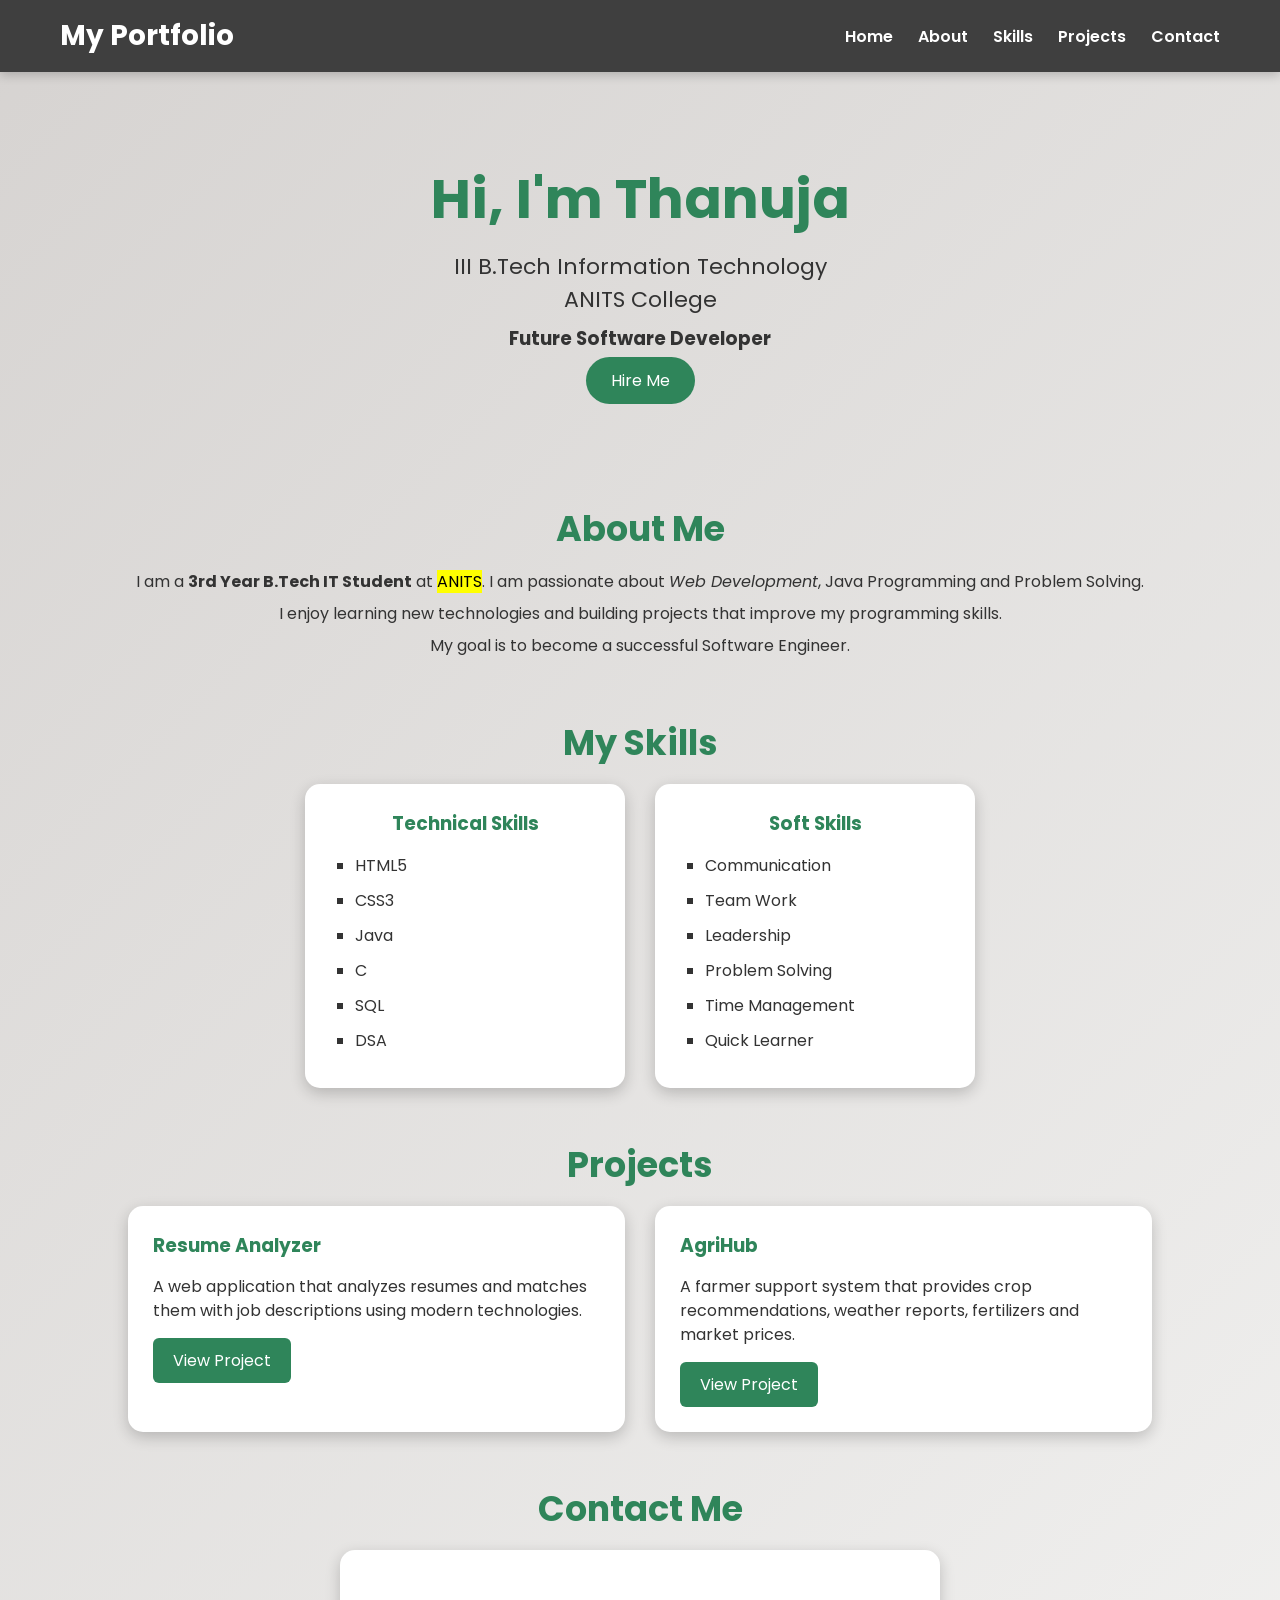
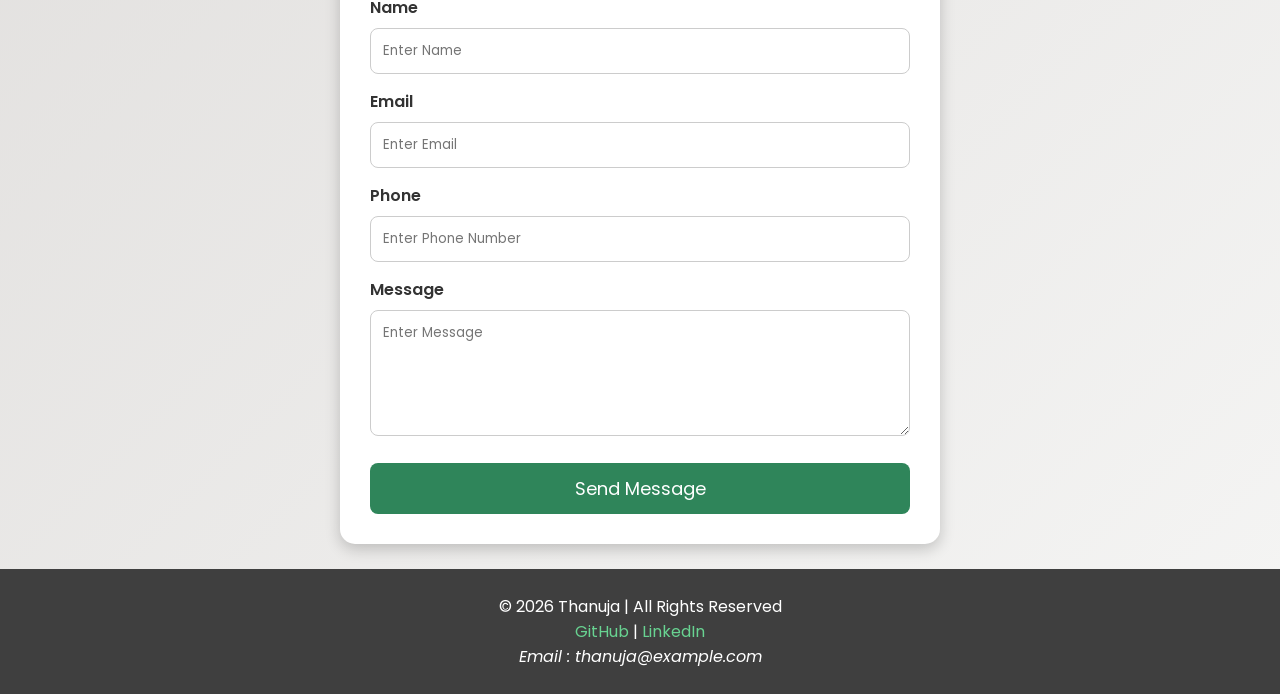
<file: index.html>
<!DOCTYPE html>
<html lang="en">
<head>
<meta charset="UTF-8">
<meta name="viewport" content="width=device-width,initial-scale=1.0">
<title>My Portfolio | Thanuja</title>
<link rel="stylesheet" href="styles.css">
<link href="https://fonts.googleapis.com/css2?family=Poppins:wght@300;400;600;700&display=swap" rel="stylesheet">
</head>
<body>
<nav>
<div class="logo">My Portfolio</div>
<ul>
<li><a href="#home">Home</a></li>
<li><a href="#about">About</a></li>
<li><a href="#skills">Skills</a></li>
<li><a href="#projects">Projects</a></li>
<li><a href="#contact">Contact</a></li>
</ul>
</nav>
<section id="home" class="hero">
<div class="hero-text">
<h1>Hi, I'm Thanuja</h1>
<p>III B.Tech Information Technology<br>ANITS College</p>
<h3>Future Software Developer</h3>
<a href="#contact" class="btn">Hire Me</a>
</div>
</section>
<section id="about">
<h2>About Me</h2>
<p>I am a <strong>3rd Year B.Tech IT Student</strong> at <mark>ANITS</mark>. I am passionate about <em>Web Development</em>, Java Programming and Problem Solving.</p>
<p>I enjoy learning new technologies and building projects that improve my programming skills.</p>
<p>My goal is to become a successful Software Engineer.</p>
</section>
<section id="skills">
<h2>My Skills</h2>
<div class="skills-container">
<div class="box">
<h3>Technical Skills</h3>
<ul>
<li>HTML5</li>
<li>CSS3</li>
<li>Java</li>
<li>C</li>
<li>SQL</li>
<li>DSA</li>
</ul>
</div>
<div class="box">
<h3>Soft Skills</h3>
<ul>
<li>Communication</li>
<li>Team Work</li>
<li>Leadership</li>
<li>Problem Solving</li>
<li>Time Management</li>
<li>Quick Learner</li>
</ul>
</div>
</div>
</section>
<section id="projects">
<h2>Projects</h2>
<div class="project-container">
<div class="card">
<h3>Resume Analyzer</h3>
<p>A web application that analyzes resumes and matches them with job descriptions using modern technologies.</p>
<a href="#">View Project</a>
</div>
<div class="card">
<h3>AgriHub</h3>
<p>A farmer support system that provides crop recommendations, weather reports, fertilizers and market prices.</p>
<a href="#">View Project</a>
</div>
</div>
</section>
<section id="contact">
<h2>Contact Me</h2>
<form>
<label>Name</label>
<input type="text" placeholder="Enter Name" required>
<label>Email</label>
<input type="email" placeholder="Enter Email" required>
<label>Phone</label>
<input type="tel" placeholder="Enter Phone Number">
<label>Message</label>
<textarea rows="5" placeholder="Enter Message"></textarea>
<button type="submit">Send Message</button>
</form>
</section>
<footer>
<p>© 2026 Thanuja | All Rights Reserved</p>
<p>
<a href="https://github.com/" target="_blank">GitHub</a> |
<a href="https://www.linkedin.com/" target="_blank">LinkedIn</a>
</p>
<address>Email : thanuja@example.com</address>
</footer>
</body>
</html>
</file>
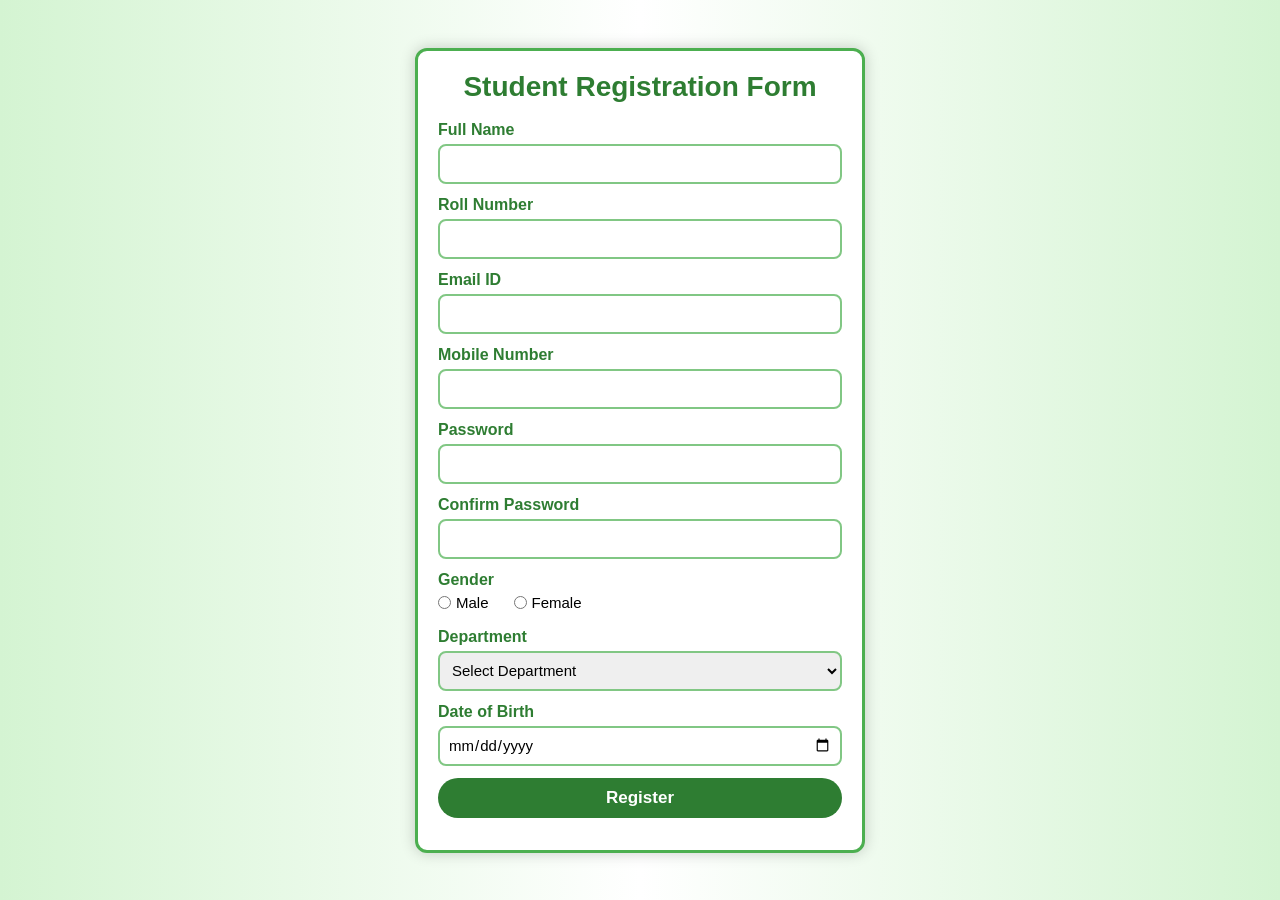
<file: Task3/task3.html>
<!DOCTYPE html>
<html lang="en">
<head>
<meta charset="UTF-8">
<meta name="viewport" content="width=device-width, initial-scale=1.0">
<title>Student Registration Form</title>

<style>

*{
    margin:0;
    padding:0;
    box-sizing:border-box;
    font-family:Arial, sans-serif;
}

body{
    background:linear-gradient(to right,#d4f4d2,#ffffff,#d4f4d2);
    display:flex;
    justify-content:center;
    align-items:center;
    min-height:100vh;
    padding:20px;
}

.container{
    width:450px;
    background:#fff;
    padding:20px;
    border:3px solid #4CAF50;
    border-radius:12px;
    box-shadow:0 0 15px rgba(0,0,0,0.2);
}

h2{
    text-align:center;
    color:#2e7d32;
    margin-bottom:18px;
    font-size:28px;
}

.form-group{
    margin-bottom:12px;
}

label{
    display:block;
    margin-bottom:5px;
    font-size:16px;
    font-weight:bold;
    color:#2e7d32;
}

input,
select{
    width:100%;
    height:40px;
    padding:8px;
    border:2px solid #81c784;
    border-radius:8px;
    font-size:15px;
}

input:focus,
select:focus{
    outline:none;
    border-color:#2e7d32;
}

.gender{
    display:flex;
    gap:25px;
    margin-top:5px;
}

.gender label{
    display:flex;
    align-items:center;
    gap:5px;
    color:black;
    font-weight:normal;
    font-size:15px;
}

.gender input{
    width:auto;
    height:auto;
}

button{
    width:100%;
    padding:10px;
    background:#2e7d32;
    color:white;
    border:none;
    border-radius:25px;
    font-size:17px;
    font-weight:bold;
    cursor:pointer;
}

button:hover{
    background:#1b5e20;
}

.error{
    color:red;
    font-size:13px;
    margin-top:3px;
}

.success{
    color:green;
    text-align:center;
    font-size:16px;
    font-weight:bold;
    margin-top:12px;
}

@media(max-width:500px){

.container{
    width:100%;
}

.gender{
    flex-direction:column;
    gap:10px;
}

}

</style>

</head>

<body>

<div class="container">

<h2>Student Registration Form</h2>

<form id="regForm">

<div class="form-group">
<label>Full Name</label>
<input type="text" id="name">
<div class="error" id="nameError"></div>
</div>

<div class="form-group">
<label>Roll Number</label>
<input type="text" id="roll">
<div class="error" id="rollError"></div>
</div>

<div class="form-group">
<label>Email ID</label>
<input type="email" id="email">
<div class="error" id="emailError"></div>
</div>

<div class="form-group">
<label>Mobile Number</label>
<input type="text" id="mobile">
<div class="error" id="mobileError"></div>
</div>

<div class="form-group">
<label>Password</label>
<input type="password" id="password">
<div class="error" id="passwordError"></div>
</div>

<div class="form-group">
<label>Confirm Password</label>
<input type="password" id="confirmPassword">
<div class="error" id="confirmPasswordError"></div>
</div>

<div class="form-group">
<label>Gender</label>

<div class="gender">

<label>
<input type="radio" name="gender" value="Male">
Male
</label>

<label>
<input type="radio" name="gender" value="Female">
Female
</label>

</div>

<div class="error" id="genderError"></div>

</div>

<div class="form-group">
<label>Department</label>

<select id="department">
<option value="">Select Department</option>
<option>CSE</option>
<option>IT</option>
<option>ECE</option>
<option>EEE</option>
<option>MECH</option>
<option>CIVIL</option>
</select>

<div class="error" id="departmentError"></div>

</div>

<div class="form-group">
<label>Date of Birth</label>
<input type="date" id="dob">
<div class="error" id="dobError"></div>
</div>

<button type="submit">Register</button>

<div class="success" id="successMsg"></div>

</form>

</div>

<script>

document.getElementById("regForm").addEventListener("submit",function(e){

e.preventDefault();

document.querySelectorAll(".error").forEach(function(item){
item.innerHTML="";
});

document.getElementById("successMsg").innerHTML="";

let valid=true;

let name=document.getElementById("name").value.trim();
let roll=document.getElementById("roll").value.trim();
let email=document.getElementById("email").value.trim();
let mobile=document.getElementById("mobile").value.trim();
let password=document.getElementById("password").value;
let confirm=document.getElementById("confirmPassword").value;
let department=document.getElementById("department").value;
let dob=document.getElementById("dob").value;

let gender=document.querySelector('input[name="gender"]:checked');

if(name===""){
document.getElementById("nameError").innerHTML="Full Name is required";
valid=false;
}

let rollPattern=/^[A-Za-z0-9]+$/;

if(!rollPattern.test(roll)){
document.getElementById("rollError").innerHTML="Roll Number must contain only letters and numbers";
valid=false;
}

let emailPattern=/^[^\s@]+@[^\s@]+\.[^\s@]+$/;

if(!emailPattern.test(email)){
document.getElementById("emailError").innerHTML="Enter a valid Email ID";
valid=false;
}

let mobilePattern=/^[0-9]{10}$/;

if(!mobilePattern.test(mobile)){
document.getElementById("mobileError").innerHTML="Mobile Number must contain exactly 10 digits";
valid=false;
}

if(password.length<8){
document.getElementById("passwordError").innerHTML="Password must be at least 8 characters";
valid=false;
}

if(password!==confirm){
document.getElementById("confirmPasswordError").innerHTML="Passwords do not match";
valid=false;
}

if(!gender){
document.getElementById("genderError").innerHTML="Please select Gender";
valid=false;
}

if(department===""){
document.getElementById("departmentError").innerHTML="Please select Department";
valid=false;
}

if(dob===""){
document.getElementById("dobError").innerHTML="Please select Date of Birth";
valid=false;
}

if(valid){
document.getElementById("successMsg").innerHTML="Student Registration Successful!";
document.getElementById("regForm").reset();
}

});

</script>

</body>
</html>
</file>
<file: styles.css>
:root{
--primary:#2f855a;
--secondary:#3f3f3f;
--accent:#68d391;
--light:#e7e5e4;
--white:#ffffff;
}

*{
margin:0;
padding:0;
box-sizing:border-box;
font-family:'Poppins',sans-serif;
}

html{
scroll-behavior:smooth;
}

body{
background:linear-gradient(135deg,#d6d3d1,#f5f5f4);
color:#333;
}

/* Navigation */

nav{
position:sticky;
top:0;
display:flex;
justify-content:space-between;
align-items:center;
background:#3f3f3f;
padding:15px 60px;
z-index:100;
box-shadow:0 3px 10px rgba(0,0,0,.2);
}

.logo{
color:white;
font-size:28px;
font-weight:700;
}

nav ul{
display:flex;
list-style:none;
}

nav ul li{
margin-left:25px;
}

nav ul li a{
color:white;
text-decoration:none;
font-weight:600;
transition:.3s;
}

nav ul li a:hover{
color:#68d391;
}

/* Hero */

.hero{
height:45vh;
display:flex;
justify-content:center;
align-items:center;
text-align:center;
}

.hero h1{
font-size:55px;
color:#2f855a;
animation:slide 2s;
margin-bottom:10px;
}

.hero p{
margin:8px 0;
font-size:22px;
}

.hero h3{
margin-bottom:15px;
}

/* Button */

.btn{
text-decoration:none;
color:white;
background:#2f855a;
padding:12px 25px;
border-radius:30px;
transition:.3s;
}

.btn:hover{
background:#3f3f3f;
transform:translateY(-4px);
}


/* Sections */

section{
padding:25px 10%;
}
section h2{
text-align:center;
margin-bottom:15px;
color:#2f855a;
font-size:35px;
}


/* About */

#about p{
text-align:center;
line-height:1.5;
margin-bottom:8px;
}


/* Skills */

.skills-container{
display:flex;
justify-content:center;
gap:30px;
flex-wrap:wrap;
}

.box{
background:white;
padding:25px;
width:320px;
border-radius:15px;
box-shadow:0 5px 15px rgba(0,0,0,.2);
transition:.3s;
}

.box:hover{
transform:translateY(-5px);
}

.box h3{
text-align:center;
color:#2f855a;
margin-bottom:15px;
}

.box ul{
list-style:square;
padding-left:25px;
}

.box li{
margin:10px 0;
}


/* Projects */

.project-container{
display:grid;
grid-template-columns:repeat(auto-fit,minmax(280px,1fr));
gap:30px;
}

.card{
background:white;
padding:25px;
border-radius:15px;
box-shadow:0 5px 15px rgba(0,0,0,.2);
transition:.3s;
}

.card:hover{
transform:translateY(-8px);
}

.card h3{
color:#2f855a;
margin-bottom:15px;
}

.card p{
line-height:1.5;
}

.card a{
display:inline-block;
margin-top:15px;
text-decoration:none;
background:#2f855a;
color:white;
padding:10px 20px;
border-radius:6px;
}

.card a:hover{
background:#3f3f3f;
}


/* Contact */

form{
max-width:600px;
margin:auto;
background:white;
padding:30px;
border-radius:15px;
box-shadow:0 5px 15px rgba(0,0,0,.2);
}

form label{
display:block;
margin-top:15px;
font-weight:600;
}

form input,
form textarea{
width:100%;
padding:12px;
margin-top:8px;
border:1px solid #ccc;
border-radius:8px;
outline:none;
}

form input:focus,
form textarea:focus{
border:2px solid #2f855a;
}

button{
margin-top:20px;
width:100%;
padding:12px;
background:#2f855a;
color:white;
border:none;
border-radius:8px;
font-size:18px;
cursor:pointer;
}

button:hover{
background:#3f3f3f;
}


/* Footer */

footer{
background:#3f3f3f;
color:white;
text-align:center;
padding:25px;
}

footer a{
color:#68d391;
text-decoration:none;
}


/* Animation */

@keyframes slide{

from{
transform:translateY(-50px);
opacity:0;
}

to{
transform:translateY(0);
opacity:1;
}

}


/* Responsive */

@media(max-width:768px){

nav{
flex-direction:column;
padding:20px;
}

nav ul{
flex-direction:column;
text-align:center;
margin-top:10px;
}

nav ul li{
margin:10px 0;
}

.hero h1{
font-size:40px;
}

.skills-container{
flex-direction:column;
align-items:center;
}

}
</file>
